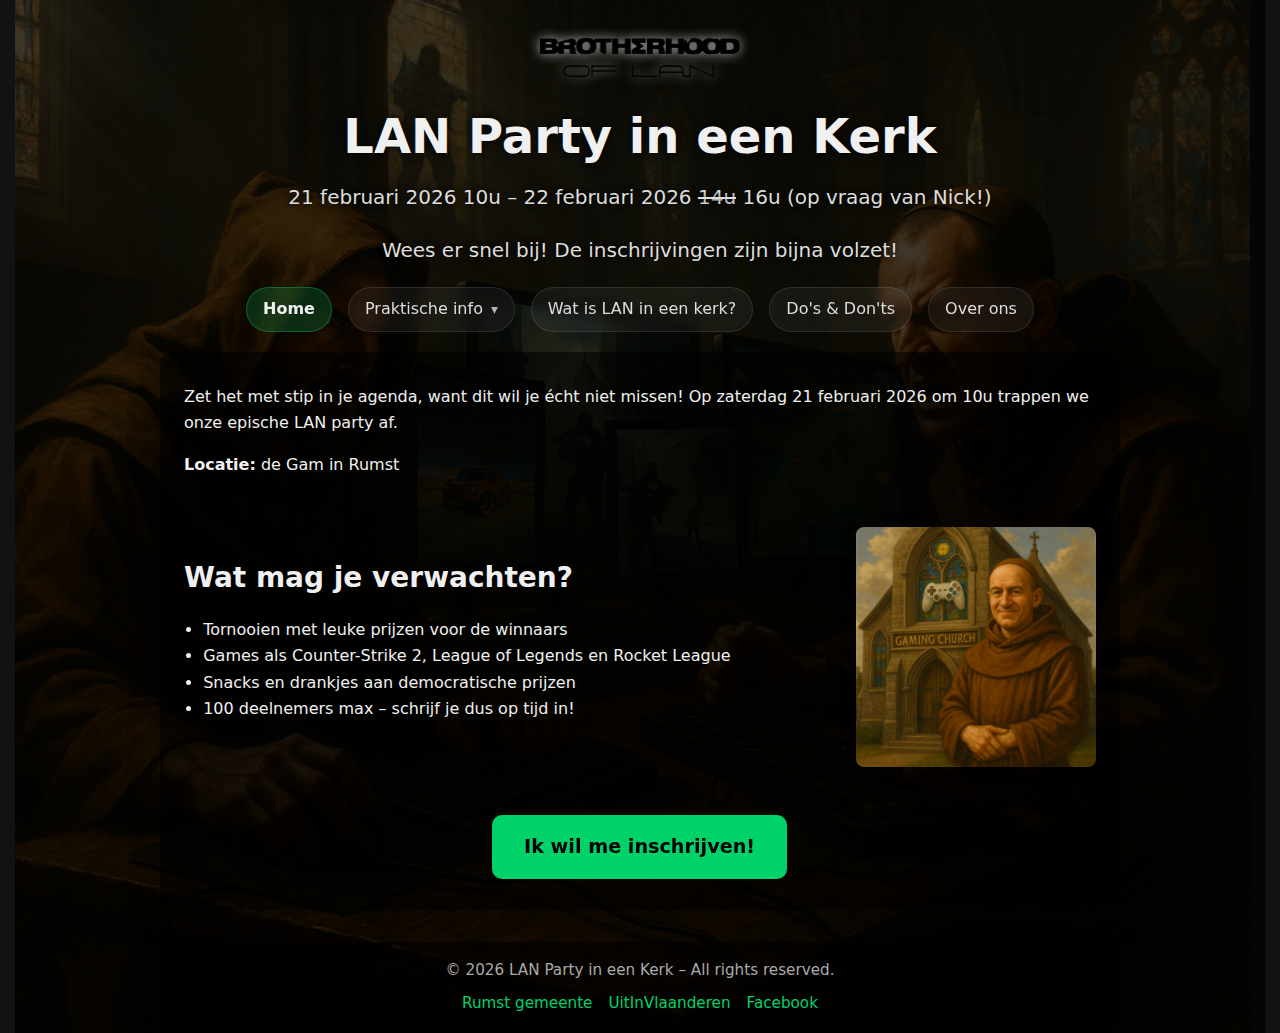
<file: index.html>
<!DOCTYPE html>
<html lang="nl">
<head>
  <meta charset="UTF-8" />
  <meta name="viewport" content="width=device-width, initial-scale=1" />
  <link rel="icon" href="img/favicon-32x32.png" type="image/x-icon" />
  <title>LAN Party in een Kerk</title>
  <link rel="stylesheet" href="style.css" />
  <link rel="preload" href="img/main.png" as="image" />

</head>
<body>
  <header>
    <img src="img/logo.png" alt="LAN Party Logo" class="logo" loading="lazy" />
    <h1>LAN Party in een Kerk</h1>
    <p>21 februari 2026 10u – 22 februari 2026 <s>14u</s> 16u (op vraag van Nick!)</p>
    <p>Wees er snel bij! De inschrijvingen zijn bijna volzet!</p>

    
<!-- Hamburger knop (zichtbaar op kleine schermen) -->
<button class="hamburger" aria-label="Menu openen" aria-expanded="false" aria-controls="main-nav">
  <span></span><span></span><span></span>
</button>

<nav id="main-nav" class="site-nav" aria-label="Hoofdmenu">
  <a href="index.html">Home</a>
  <details class="nav-dropdown">
    <summary aria-haspopup="menu">Praktische info</summary>
    <ul class="dropdown-list" role="menu">
      <li><a href="Bereikbaarheid.html">Bereikbaarheid</a></li>
      <li><a href="meenemen.html">Wat neem ik mee?</a></li>
      <li><a href="slapen.html">Slapen</a></li>
      <li><a href="zitplan.html">Zitplan</a></li>
      <li><a href="catering.html">Catering</a></li>
    </ul>
  </details>
  <a href="Wat%20is%20LAN.html">Wat is LAN in een kerk?</a>
  <a href="do-and-donts.html">Do's &amp; Don'ts</a>
  <a href="Over%20ons.html">Over ons</a>
</nav>
<div class="menu-overlay" hidden></div>



  </header>

  <main>
    <section>
      <p>Zet het met stip in je agenda, want dit wil je écht niet missen! Op zaterdag 21 februari 2026 om 10u trappen we onze epische LAN party af.</p>
      <p><strong>Locatie:</strong> de Gam in Rumst</p>
    </section>

  <section class="section-with-image">
    <div>
      <h2>Wat mag je verwachten?</h2>
      <ul>
        <li>Tornooien met leuke prijzen voor de winnaars</li>
        <li>Games als Counter-Strike 2, League of Legends en Rocket League</li>
        <li>Snacks en drankjes aan democratische prijzen</li>
        <li>100 deelnemers max – schrijf je dus op tijd in!</li>
      </ul>
    </div>
    <img src="img/Kerk.png" alt="Monk voor gamingkerk" class="responsive-img">
  </section>

    <section class="cta-wrap">
      <a class="cta-button" href="https://forms.gle/d62oYjRcYwKZ71Bv5" aria-label="Inschrijven vanaf 1 november" target="_blank">Ik wil me inschrijven!</a>
    </section>

    <!-- Verwijder de comments om het formulier te tonen zodra inschrijven live gaat -->
    <!--
    <section id="inschrijven">
      <h2>📝 Inschrijven</h2>
      <form class="inschrijfformulier" action="https://script.google.com/macros/s/AKfycbxVB3Qj9jDYUN1Vxizk9gwvH6G-A7VcZZ8QEtTUrGgPR4HdB0pJTrus74tRYekDEdVI/exec" method="POST">
        <div>
          <label for="naam">Naam *</label>
          <input type="text" id="naam" name="naam" required>
        </div>

        <div>
          <label for="email">E-mailadres *</label>
          <input type="email" id="email" name="email" required>
        </div>

        <div>
          <label for="team">Teamnaam (optioneel)</label>
          <input type="text" id="team" name="team">
        </div>

        <div>
          <label>Welke games wil je spelen?</label>
          <div class="checkbox-group">
            <label><input type="checkbox" name="games" value="CS2"> Counter-Strike 2</label>
            <label><input type="checkbox" name="games" value="LoL"> League of Legends</label>
            <label><input type="checkbox" name="games" value="RL"> Rocket League</label>
            <label><input type="checkbox" name="games" value="Other"> Andere</label>
          </div>
        </div>

        <div>
          <label>Wil je voor €3 een ontbijt op zondagochtend?</label>
          <div class="radio-group">
            <label><input type="radio" name="ontbijt" value="Ja"> Ja</label>
            <label><input type="radio" name="ontbijt" value="Nee" checked> Nee</label>
          </div>
        </div>

        <button type="submit">Verzenden</button>
      </form>
    </section>
    -->
  </main>

  <footer>
    &copy; 2026 LAN Party in een Kerk – All rights reserved.
    <p>
      <a href="https://www.rumst.be/activiteiten/detail/1278/lan-party-in-een-kerk" target="_blank" rel="noopener noreferrer">Rumst gemeente</a>
      <a href="https://www.uitinvlaanderen.be/agenda/e/lan-party-in-een-kerk/9b074acc-d87d-4f96-b7ed-d733fab4bbb0" target="_blank" rel="noopener noreferrer">UitInVlaanderen</a>
      <a href="https://www.facebook.com/sharer/sharer.php?u=https://www.uitinvlaanderen.be/agenda/e/lan-party-in-een-kerk/9b074acc-d87d-4f96-b7ed-d733fab4bbb0" target="_blank" rel="noopener noreferrer">Facebook</a>
    </p>
  </footer>
    
  <script src="menu.js"></script>
  <script src="spa.js"></script>


</body>
</html>
</file>
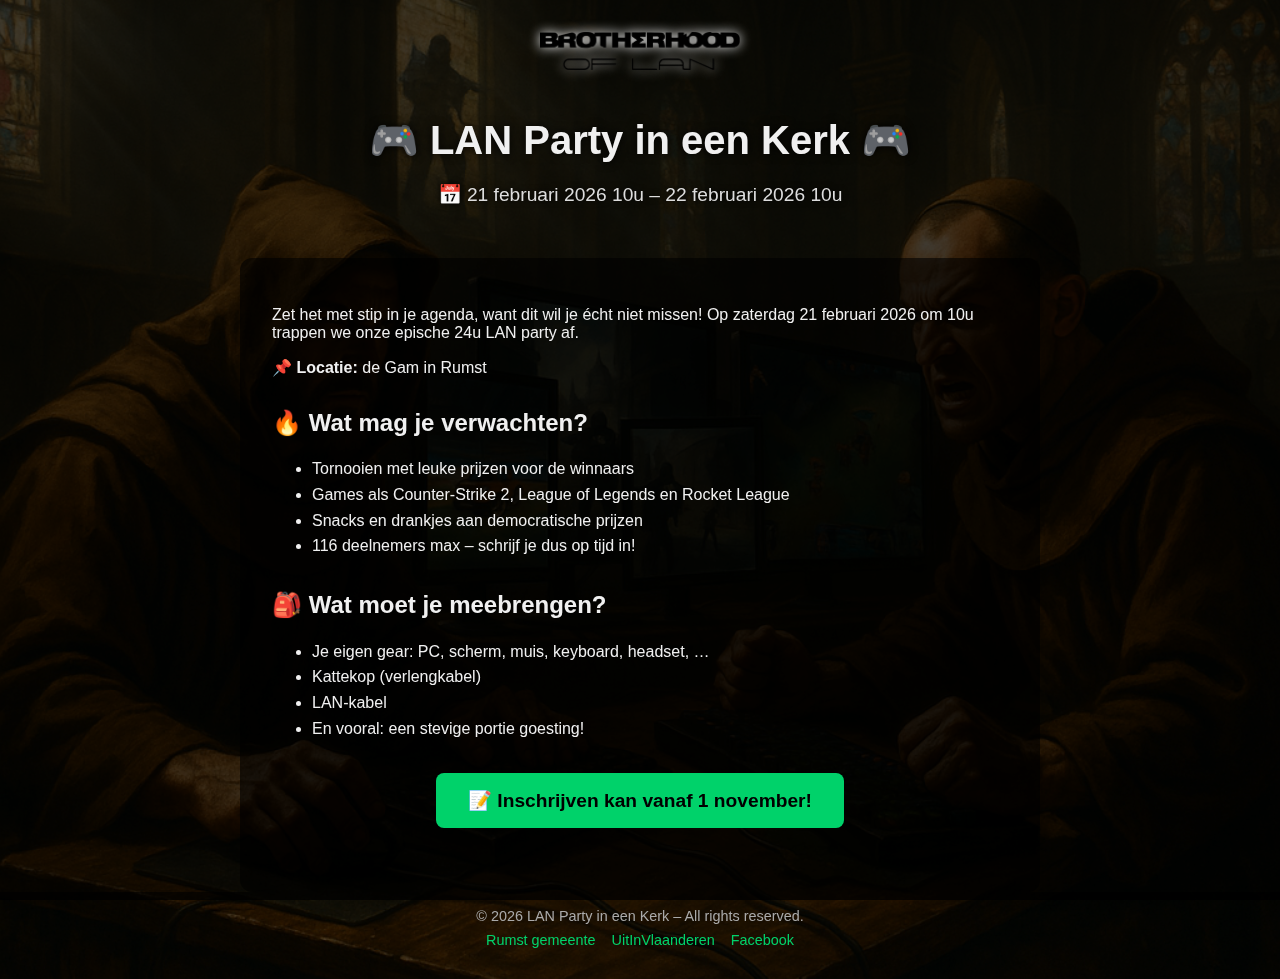
<file: LAN_website/index.html>
<!DOCTYPE html>
<html lang="nl">
<head>
  <meta charset="UTF-8" />
  <meta name="viewport" content="width=device-width, initial-scale=1.0"/>
  <title>LAN Party in een Kerk</title>
  <style>
    * {
      box-sizing: border-box;
    }

    html, body {
      height: 100%;
      margin: 0;
    }

    body {
      font-family: Arial, sans-serif;
      color: #f0f0f0;
      background: url('img/main.png') no-repeat center center fixed;
      background-size: cover;
      display: flex;
      flex-direction: column;
      position: relative;
    }

    body::before {
      content: "";
      position: fixed;
      top: 0; left: 0;
      width: 100%; height: 100%;
      background: rgba(0, 0, 0, 0.75);
      z-index: -1;
    }

    header {
      padding: 2rem;
      text-align: center;
    }

    header h1 {
      font-size: 2.5rem;
      margin-bottom: 0.5rem;
      text-shadow: 0 0 10px #000;
    }

    header p {
      font-size: 1.2rem;
      color: #ddd;
      text-shadow: 0 0 6px #000;
    }

    main {
      flex: 1;
      padding: 2rem;
      max-width: 800px;
      margin: auto;
      background: rgba(0, 0, 0, 0.6);
      border-radius: 12px;
    }

    section {
      margin-bottom: 2rem;
    }
    
    .logo {
      max-width: 200px;
      filter: brightness(0) invert(1);
      margin-bottom: 1rem;
    }

    .logo {
      max-width: 200px;
      filter: drop-shadow(0 0 6px white);
    }
    
    .cta-button {
      display: inline-block;
      background: #00d26a;
      color: #000;
      padding: 1rem 2rem;
      font-size: 1.2rem;
      font-weight: bold;
      border: none;
      border-radius: 8px;
      text-decoration: none;
      transition: background 0.3s;
    }

    .cta-button:hover {
      background: #00a957;
    }

    footer {
      background: rgba(0, 0, 0, 0.6);
      text-align: center;
      padding: 1rem;
      font-size: 0.9rem;
      color: #aaa;
    }

    footer p {
      margin-top: 0.5rem;
      display: flex;
      justify-content: center;
      flex-wrap: wrap;
      gap: 1rem;
    }

    footer a {
      color: #00d26a;
      text-decoration: none;
    }

    footer a:hover {
      text-decoration: underline;
    }

    ul {
      line-height: 1.6;
    }
    
    .inschrijfformulier {
  background: rgba(255, 255, 255, 0.05);
  padding: 2rem;
  border-radius: 12px;
  max-width: 600px;
  margin: 2rem auto;
  display: flex;
  flex-direction: column;
  gap: 1rem;
}

.inschrijfformulier label {
  font-weight: bold;
  margin-bottom: 0.3rem;
}

.inschrijfformulier input[type="text"],
.inschrijfformulier input[type="email"] {
  padding: 0.8rem;
  border: none;
  border-radius: 6px;
  background: #222;
  color: #f0f0f0;
}

.checkbox-group {
  display: flex;
  flex-direction: column;
  gap: 0.3rem;
  margin-left: 1rem;
}

.inschrijfformulier button {
  background: #00d26a;
  color: #000;
  padding: 1rem;
  font-size: 1rem;
  font-weight: bold;
  border: none;
  border-radius: 8px;
  cursor: pointer;
  transition: background 0.3s;
}

.inschrijfformulier button:hover {
  background: #00a957;
}

  </style>
</head>
<body>

  <header>
    <img src="img/logo.png" alt="LAN Party Logo" class="logo" />
    <h1>🎮 LAN Party in een Kerk 🎮</h1>
    <p>📅 21 februari 2026 10u – 22 februari 2026 10u</p>
  </header>

  <main>
    <section>
      <p>Zet het met stip in je agenda, want dit wil je écht niet missen! Op zaterdag 21 februari 2026 om 10u trappen we onze epische 24u LAN party af.</p>
      <p><strong>📌 Locatie:</strong> de Gam in Rumst</p>
    </section>

    <section>
      <h2>🔥 Wat mag je verwachten?</h2>
      <ul>
        <li>Tornooien met leuke prijzen voor de winnaars</li>
        <li>Games als Counter-Strike 2, League of Legends en Rocket League</li>
        <li>Snacks en drankjes aan democratische prijzen</li>
        <li>116 deelnemers max – schrijf je dus op tijd in!</li>
      </ul>
    </section>

    <section>
      <h2>🎒 Wat moet je meebrengen?</h2>
      <ul>
        <li>Je eigen gear: PC, scherm, muis, keyboard, headset, …</li>
        <li>Kattekop (verlengkabel)</li>
        <li>LAN-kabel</li>
        <li>En vooral: een stevige portie goesting!</li>
      </ul>
    </section>

    <section style="text-align: center;">
      <a class="cta-button" href="#inschrijven">📝 Inschrijven kan vanaf 1 november!</a>
    </section>
    
    <!--
    
    <section id="inschrijven">
  <h2 style="text-align: center;">📝 Inschrijven</h2>
  <form class="inschrijfformulier" action="https://script.google.com/macros/s/AKfycbxVB3Qj9jDYUN1Vxizk9gwvH6G-A7VcZZ8QEtTUrGgPR4HdB0pJTrus74tRYekDEdVI/exec" method="POST">
    <label for="naam">Naam *</label>
    <input type="text" id="naam" name="naam" required>

    <label for="email">E-mailadres *</label>
    <input type="email" id="email" name="email" required>

    <label for="team">Teamnaam (optioneel)</label>
    <input type="text" id="team" name="team">

    <label>Welke games wil je spelen?</label>
    <div class="checkbox-group">
      <label><input type="checkbox" name="games" value="CS2"> Counter-Strike 2</label>
      <label><input type="checkbox" name="games" value="LoL"> League of Legends</label>
      <label><input type="checkbox" name="games" value="RL"> Rocket League</label>
      <label><input type="checkbox" name="games" value="Other"> Andere</label>
    </div>

    <label>Wil je voor €3 een ontbijt op zondagochtend?</label>
    <label><input type="radio" name="ontbijt" value="Ja"> Ja</label>
    <label><input type="radio" name="ontbijt" value="Nee" checked> Nee</label>

    <button type="submit">Verzenden</button>
  </form>
</section>
-->



  </main>

  <footer>
    &copy; 2026 LAN Party in een Kerk – All rights reserved.
    <p>
      <a href="https://www.rumst.be/activiteiten/detail/1278/lan-party-in-een-kerk" target="_blank">Rumst gemeente</a>
      <a href="https://www.uitinvlaanderen.be/agenda/e/lan-party-in-een-kerk/9b074acc-d87d-4f96-b7ed-d733fab4bbb0" target="_blank">UitInVlaanderen</a>
      <a href="https://www.facebook.com/sharer/sharer.php?u=https://www.uitinvlaanderen.be/agenda/e/lan-party-in-een-kerk/9b074acc-d87d-4f96-b7ed-d733fab4bbb0" target="_blank">Facebook</a>
    </p>
  </footer>

</body>
</html>
</file>
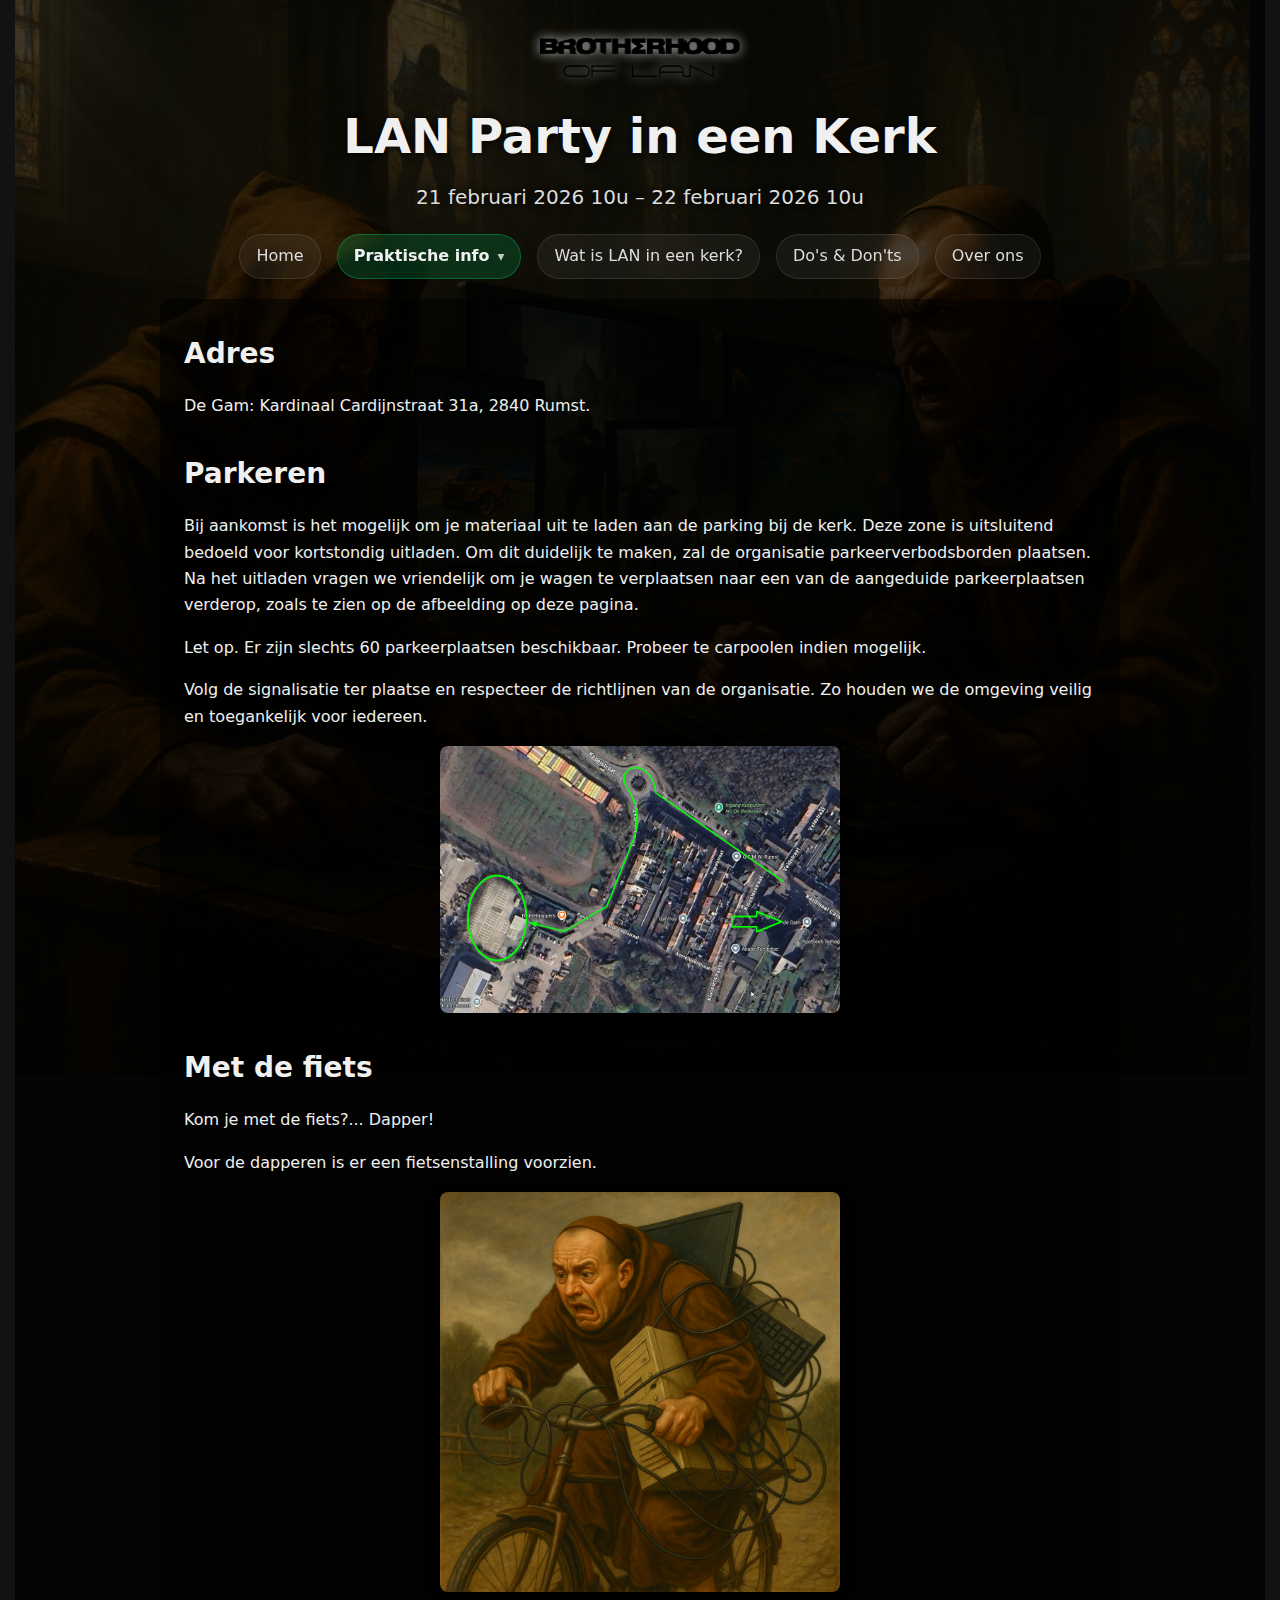
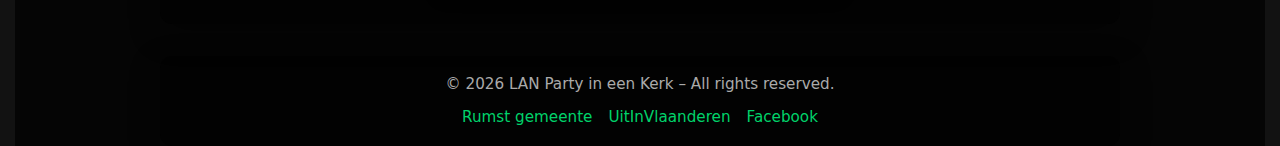
<file: Bereikbaarheid.html>
<!DOCTYPE html>
<html lang="nl">
<head>
  <meta charset="UTF-8" />
  <meta name="viewport" content="width=device-width, initial-scale=1" />
  <link rel="icon" href="img/favicon-32x32.png" type="image/x-icon" />
  <link rel="stylesheet" href="style.css" />
  <link rel="preload" href="img/main.png" as="image" />
  <link rel="preload" href="img/parking.png" as="image">
  <title>Bereikbaarheid – LAN Party in een Kerk</title>
  <meta name="description" content="Hoe geraak je vlot naar LAN in een Kerk? Info over parkeren, openbaar vervoer en fietsen.">
</head>
<body>
  <header>
    <img src="img/logo.png" alt="LAN Party Logo" class="logo" loading="lazy" />
    <h1>LAN Party in een Kerk</h1>
    <p>21 februari 2026 10u – 22 februari 2026 10u</p>

<!-- Hamburger knop (zichtbaar op kleine schermen) -->
<button class="hamburger" aria-label="Menu openen" aria-expanded="false" aria-controls="main-nav">
  <span></span><span></span><span></span>
</button>

<nav id="main-nav" class="site-nav" aria-label="Hoofdmenu">
  <a href="index.html">Home</a>
  <details class="nav-dropdown">
    <summary aria-haspopup="menu">Praktische info</summary>
    <ul class="dropdown-list" role="menu">
      <li><a href="Bereikbaarheid.html">Bereikbaarheid</a></li>
      <li><a href="meenemen.html">Wat neem ik mee?</a></li>
      <li><a href="slapen.html">Slapen</a></li>
      <li><a href="zitplan.html">Zitplan</a></li>
      <li><a href="catering.html">Catering</a></li>
    </ul>
  </details>
  <a href="Wat%20is%20LAN.html">Wat is LAN in een kerk?</a>
  <a href="do-and-donts.html">Do's &amp; Don'ts</a>
  <a href="Over%20ons.html">Over ons</a>
</nav>

  </header>

  <main>
    <section id="bereikbaarheid">
      <h2>Adres</h2>
      <p>De Gam: Kardinaal Cardijnstraat 31a, 2840 Rumst.</p>
    </section>

    <section id="parkeren">
      <h2>Parkeren</h2>
      <p>Bij aankomst is het mogelijk om je materiaal uit te laden aan de parking bij de kerk. Deze zone is uitsluitend bedoeld voor kortstondig uitladen. Om dit duidelijk te maken, zal de organisatie parkeerverbodsborden plaatsen. Na het uitladen vragen we vriendelijk om je wagen te verplaatsen naar een van de aangeduide parkeerplaatsen verderop, zoals te zien op de afbeelding op deze pagina. </p>
      <p><span>Let op.</span> Er zijn slechts 60 parkeerplaatsen beschikbaar. Probeer te carpoolen indien mogelijk.</p>
      <p>Volg de signalisatie ter plaatse en respecteer de richtlijnen van de organisatie. Zo houden we de omgeving veilig en toegankelijk voor iedereen.</p>
      
          <!-- Parking-afbeelding met zoom -->
    <div class="image-gallery" style="margin-top: 1rem;">
      <a href="#img-parking" class="zoomable">
        <img
          src="img/parking.png"
          alt="Overzicht met aangeduide parkeermogelijkheden en looproutes"
          class="responsive-img"
          style="cursor: zoom-in;">
      </a>
    </div>

    <!-- Lightbox voor parking -->
    <div class="lightbox" id="img-parking" role="dialog" aria-modal="true" aria-label="Vergrote weergave van het parkeerplan">
      <a href="#" class="lightbox-bg" aria-label="Sluiten"></a>
      <img
        src="img/parking.png"
        alt="Vergrote weergave van het parkeerplan"
        loading="eager"
        decoding="async"
        width="1600"
        height="900">
      <a href="#" class="close" aria-label="Sluiten">×</a>
    </div>

    </section>


    <section id="fiets">
      <h2>Met de fiets</h2>
      <p>Kom je met de fiets?... Dapper!</p>
      <p>Voor de dapperen is er een fietsenstalling voorzien.</p>
        <img src="img/fiets.png" alt="Fietsparkeerplaats bij de kerk" class="responsive-img">
    </section>
  </main>

  <footer>
    &copy; 2026 LAN Party in een Kerk – All rights reserved.
    <p>
      <a href="https://www.rumst.be/activiteiten/detail/1278/lan-party-in-een-kerk" target="_blank" rel="noopener noreferrer">Rumst gemeente</a>
      <a href="https://www.uitinvlaanderen.be/agenda/e/lan-party-in-een-kerk/9b074acc-d87d-4f96-b7ed-d733fab4bbb0" target="_blank" rel="noopener noreferrer">UitInVlaanderen</a>
      <a href="https://www.facebook.com/sharer/sharer.php?u=https://www.uitinvlaanderen.be/agenda/e/lan-party-in-een-kerk/9b074acc-d87d-4f96-b7ed-d733fab4bbb0" target="_blank" rel="noopener noreferrer">Facebook</a>
    </p>
  </footer>

  <script src="menu.js"></script>
  <script src="spa.js"></script>
  <script src="lightbox.js"></script>

</body>
</html>
</file>
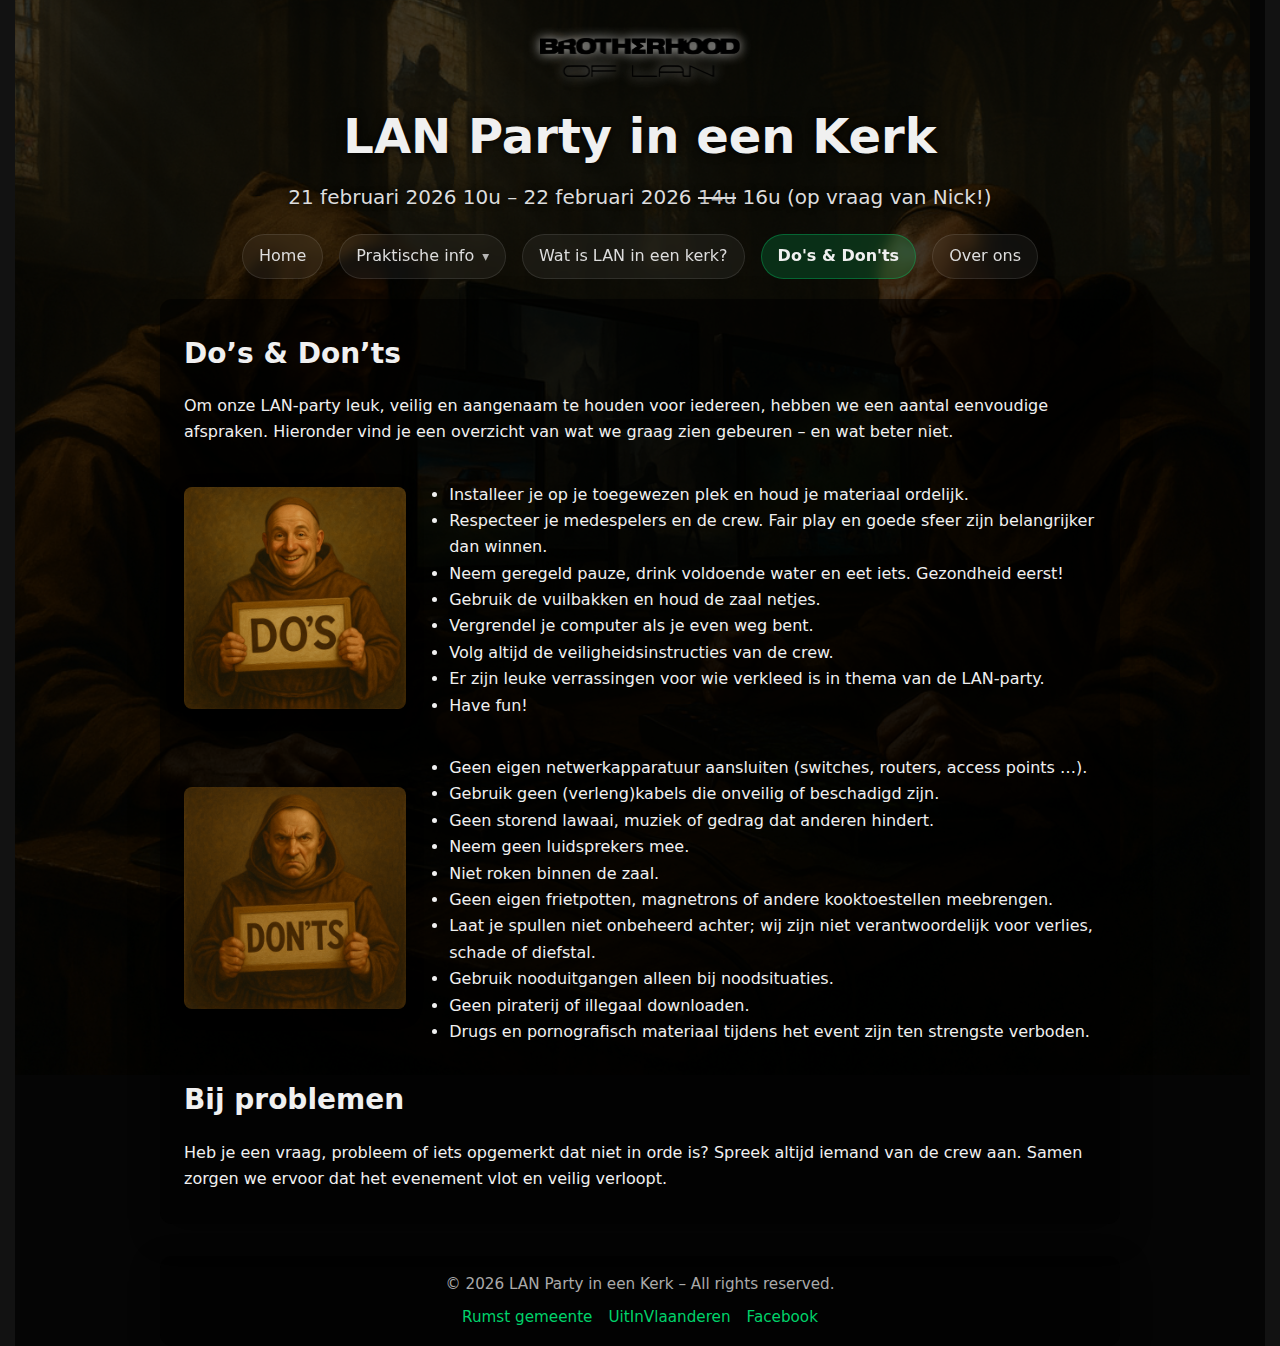
<file: do-and-donts.html>
<!DOCTYPE html>
<html lang="nl">
<head>
  <meta charset="UTF-8" />
  <meta name="viewport" content="width=device-width, initial-scale=1" />
  <link rel="icon" href="img/favicon-32x32.png" type="image/x-icon" />
  <link rel="stylesheet" href="style.css" />
  <link rel="preload" href="img/main.png" as="image" />

  <title>Do's &amp; Don'ts – LAN Party in een Kerk</title>
  <meta name="description" content="Lees de belangrijkste regels en tips voor een vlot en veilig verloop van LAN in een Kerk. Wat mag wel en wat liever niet.">
</head>
<body>
  <header>
    <img src="img/logo.png" alt="LAN Party Logo" class="logo" loading="lazy" />
    <h1>LAN Party in een Kerk</h1>
    <p>21 februari 2026 10u – 22 februari 2026 <s>14u</s> 16u (op vraag van Nick!)</p>

<!-- Hamburger knop (zichtbaar op kleine schermen) -->
<button class="hamburger" aria-label="Menu openen" aria-expanded="false" aria-controls="main-nav">
  <span></span><span></span><span></span>
</button>

<nav id="main-nav" class="site-nav" aria-label="Hoofdmenu">
  <a href="index.html">Home</a>
  <details class="nav-dropdown">
    <summary aria-haspopup="menu">Praktische info</summary>
    <ul class="dropdown-list" role="menu">
      <li><a href="Bereikbaarheid.html">Bereikbaarheid</a></li>
      <li><a href="meenemen.html">Wat neem ik mee?</a></li>
      <li><a href="slapen.html">Slapen</a></li>
      <li><a href="zitplan.html">Zitplan</a></li>
      <li><a href="catering.html">Catering</a></li>
    </ul>
  </details>
  <a href="Wat%20is%20LAN.html">Wat is LAN in een kerk?</a>
  <a href="do-and-donts.html">Do's &amp; Don'ts</a>
  <a href="Over%20ons.html">Over ons</a>
</nav>
<div class="menu-overlay" hidden></div>

  </header>

  <main>
    <section id="inleiding">
      <h2>Do’s &amp; Don’ts</h2>
      <p>Om onze LAN-party leuk, veilig en aangenaam te houden voor iedereen, hebben we een aantal eenvoudige afspraken. Hieronder vind je een overzicht van wat we graag zien gebeuren – en wat beter niet.</p>
    </section>

   
   
   
<section id="dos">
  <div class="media media--left">
    <img src="img/dos.png" alt="Do’s" class="media-img">
    <div class="media-text">
      <ul>
        <li>Installeer je op je toegewezen plek en houd je materiaal ordelijk.</li>
        <li>Respecteer je medespelers en de crew. Fair play en goede sfeer zijn belangrijker dan winnen.</li>
        <li>Neem geregeld pauze, drink voldoende water en eet iets. Gezondheid eerst!</li>
        <li>Gebruik de vuilbakken en houd de zaal netjes.</li>
        <li>Vergrendel je computer als je even weg bent.</li>
        <li>Volg altijd de veiligheidsinstructies van de crew.</li>
        <li>Er zijn leuke verrassingen voor wie verkleed is in thema van de LAN-party.</li>
        <li>Have fun!</li>
      </ul>
    </div>
  </div>
</section>

<section id="donts">
  <div class="media media--left">
    <img src="img/donts.png" alt="Don’ts" class="media-img">
    <div class="media-text">
      <ul>
        <li>Geen eigen netwerkapparatuur aansluiten (switches, routers, access points …).</li>
        <li>Gebruik geen (verleng)kabels die onveilig of beschadigd zijn.</li>
        <li>Geen storend lawaai, muziek of gedrag dat anderen hindert.</li>
        <li>Neem geen luidsprekers mee.</li>
        <li>Niet roken binnen de zaal.</li>
        <li>Geen eigen frietpotten, magnetrons of andere kooktoestellen meebrengen.</li>
        <li>Laat je spullen niet onbeheerd achter; wij zijn niet verantwoordelijk voor verlies, schade of diefstal.</li>
        <li>Gebruik nooduitgangen alleen bij noodsituaties.</li>
        <li>Geen piraterij of illegaal downloaden.</li>
        <li>Drugs en pornografisch materiaal tijdens het event zijn ten strengste verboden.</li>
      </ul>
    </div>
  </div>
</section>


    <section id="crew">
      <h2>Bij problemen</h2>
      <p>Heb je een vraag, probleem of iets opgemerkt dat niet in orde is? Spreek altijd iemand van de crew aan. Samen zorgen we ervoor dat het evenement vlot en veilig verloopt.</p>
    </section>
  </main>

  <footer>
    &copy; 2026 LAN Party in een Kerk – All rights reserved.
    <p>
      <a href="https://www.rumst.be/activiteiten/detail/1278/lan-party-in-een-kerk" target="_blank" rel="noopener noreferrer">Rumst gemeente</a>
      <a href="https://www.uitinvlaanderen.be/agenda/e/lan-party-in-een-kerk/9b074acc-d87d-4f96-b7ed-d733fab4bbb0" target="_blank" rel="noopener noreferrer">UitInVlaanderen</a>
      <a href="https://www.facebook.com/sharer/sharer.php?u=https://www.uitinvlaanderen.be/agenda/e/lan-party-in-een-kerk/9b074acc-d87d-4f96-b7ed-d733fab4bbb0" target="_blank" rel="noopener noreferrer">Facebook</a>
    </p>
  </footer>

  <script src="menu.js"></script>
  <script src="spa.js"></script>

</body>
</html>
</file>
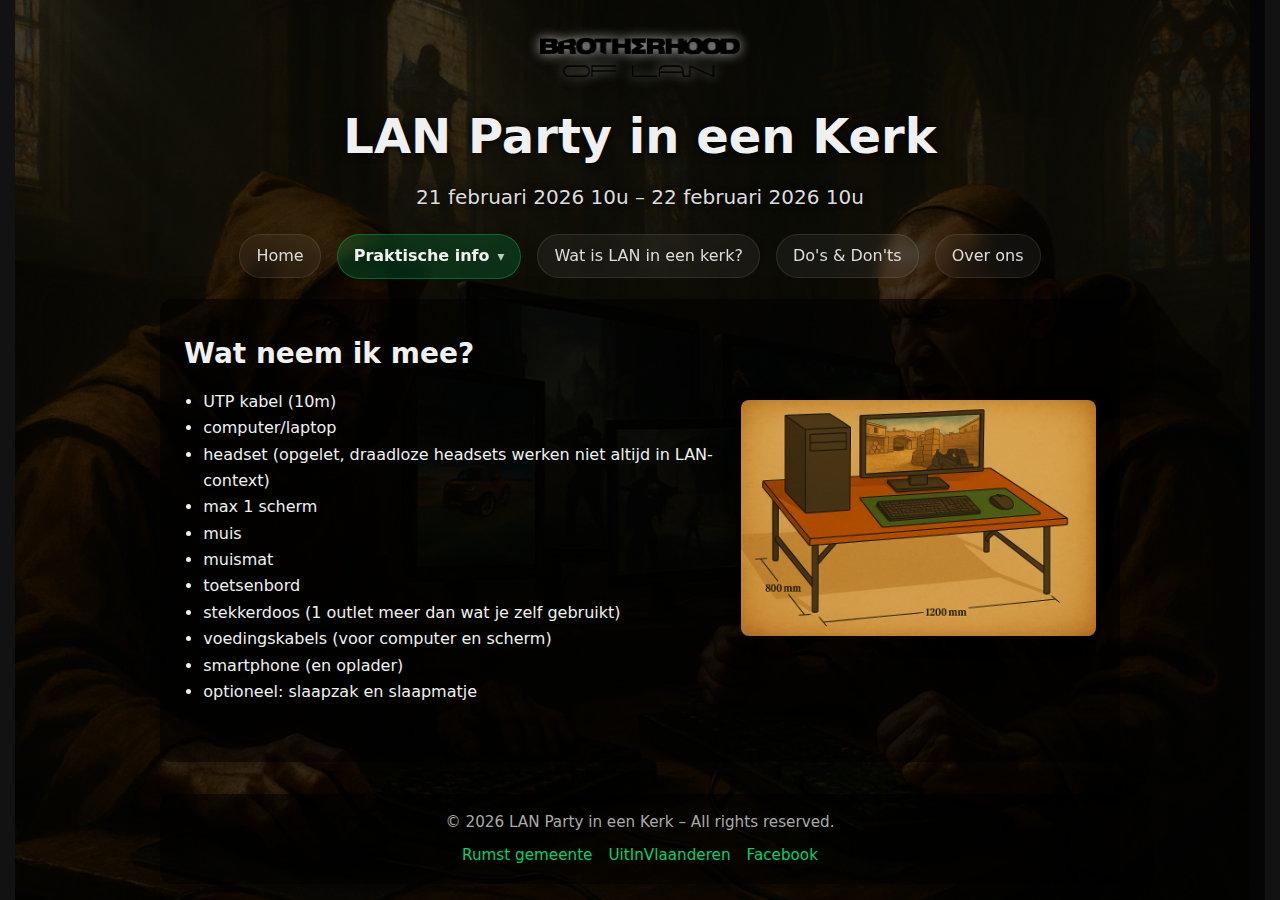
<file: meenemen.html>
<!DOCTYPE html>
<html lang="nl">
<head>
  <meta charset="UTF-8" />
  <meta name="viewport" content="width=device-width, initial-scale=1" />
  <link rel="icon" href="img/favicon-32x32.png" type="image/x-icon" />
  <link rel="stylesheet" href="style.css" />
  <link rel="preload" href="img/main.png" as="image" />
  <title>Zitplan – LAN Party in een Kerk</title>
  <meta name="description" content="Zitplan en zaalindeling van de LAN Party in een Kerk. Bekijk het overzicht en het detailplan, met inzoomfunctie.">
</head>
<body>
  <header>
    <img src="img/logo.png" alt="LAN Party Logo" class="logo" loading="lazy" />
    <h1>LAN Party in een Kerk</h1>
    <p>21 februari 2026 10u – 22 februari 2026 10u</p>

<!-- Hamburger knop (zichtbaar op kleine schermen) -->
<button class="hamburger" aria-label="Menu openen" aria-expanded="false" aria-controls="main-nav">
  <span></span><span></span><span></span>
</button>

<nav id="main-nav" class="site-nav" aria-label="Hoofdmenu">
  <a href="index.html">Home</a>
  <details class="nav-dropdown">
    <summary aria-haspopup="menu">Praktische info</summary>
    <ul class="dropdown-list" role="menu">
      <li><a href="Bereikbaarheid.html">Bereikbaarheid</a></li>
      <li><a href="meenemen.html">Wat neem ik mee?</a></li>
      <li><a href="slapen.html">Slapen</a></li>
      <li><a href="zitplan.html">Zitplan</a></li>
      <li><a href="catering.html">Catering</a></li>
    </ul>
  </details>
  <a href="Wat%20is%20LAN.html">Wat is LAN in een kerk?</a>
  <a href="do-and-donts.html">Do's &amp; Don'ts</a>
  <a href="Over%20ons.html">Over ons</a>
</nav>

  </header>

 <main>
    <section id="meenemen">
     <div class="media media--40">
     <div class="media-text">
      <h2>Wat neem ik mee?</h2>
      <ul>
        <li>UTP kabel (10m)</li>
        <li>computer/laptop</li>
        <li>headset (opgelet, draadloze headsets werken niet altijd in LAN-context)</li>
        <li>max 1 scherm</li>
        <li>muis</li>
        <li>muismat</li>
        <li>toetsenbord</li>
        <li>stekkerdoos (1 outlet meer dan wat je zelf gebruikt)</li>
        <li>voedingskabels (voor computer en scherm)</li>
        <li>smartphone (en oplader)</li>
        <li>optioneel: slaapzak en slaapmatje</li>
      </ul>
      </div>
    <img src="img/Tafel.png" alt="Tafel met gaming gear" class="media-img">
      </div>
    </section>
</main>

  <footer>
    &copy; 2026 LAN Party in een Kerk – All rights reserved.
    <p>
      <a href="https://www.rumst.be/activiteiten/detail/1278/lan-party-in-een-kerk" target="_blank" rel="noopener noreferrer">Rumst gemeente</a>
      <a href="https://www.uitinvlaanderen.be/agenda/e/lan-party-in-een-kerk/9b074acc-d87d-4f96-b7ed-d733fab4bbb0" target="_blank" rel="noopener noreferrer">UitInVlaanderen</a>
      <a href="https://www.facebook.com/sharer/sharer.php?u=https://www.uitinvlaanderen.be/agenda/e/lan-party-in-een-kerk/9b074acc-d87d-4f96-b7ed-d733fab4bbb0" target="_blank" rel="noopener noreferrer">Facebook</a>
    </p>
  </footer>

  <!-- Optionele JS-enhancement om dropdown te sluiten bij klik buiten/ESC -->

   <script src="menu.js"></script>
   <script src="spa.js"></script>

</body>
</html>
</file>
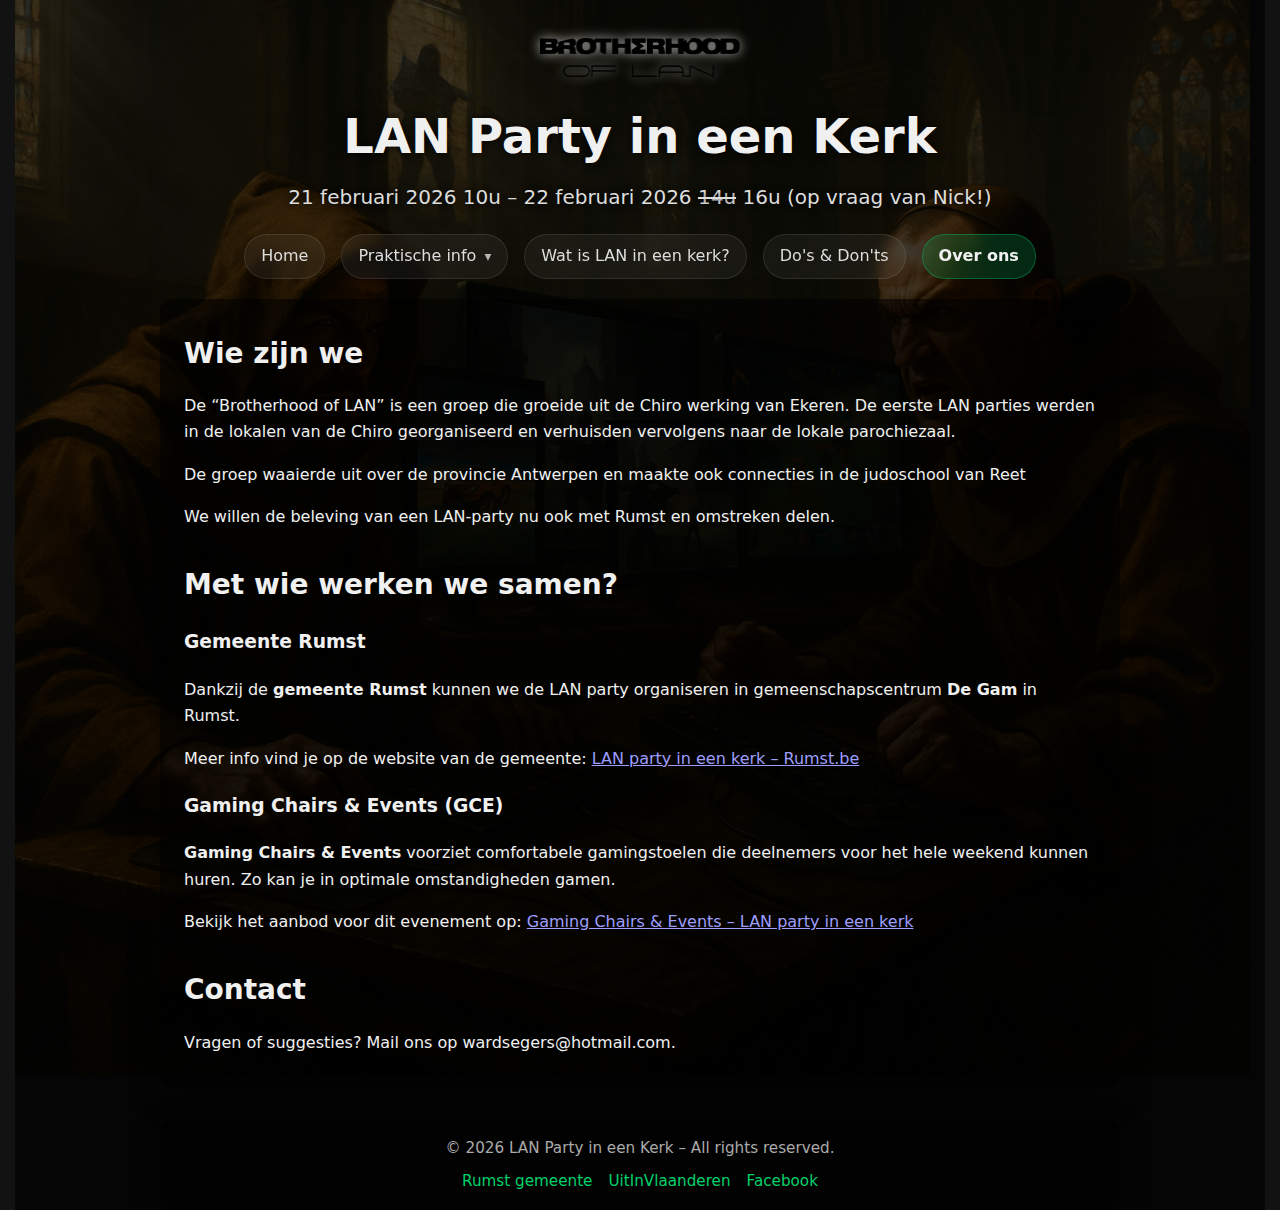
<file: Over ons.html>
<!DOCTYPE html>
<html lang="nl">
<head>
  <meta charset="UTF-8" />
  <meta name="viewport" content="width=device-width, initial-scale=1" />
  <link rel="icon" href="img/favicon-32x32.png" type="image/x-icon" />
  <link rel="stylesheet" href="style.css" />
  <link rel="preload" href="img/main.png" as="image" />

  <title>Over ons – LAN Party in een Kerk</title>
  <meta name="description" content="Maak kennis met het team achter LAN Party in een Kerk. Wie we zijn, waar we voor staan en hoe we dit unieke event mogelijk maken.">
</head>
<body>
  <header>
    <img src="img/logo.png" alt="LAN Party Logo" class="logo" loading="lazy" />
    <h1>LAN Party in een Kerk</h1>
    <p>21 februari 2026 10u – 22 februari 2026 <s>14u</s> 16u (op vraag van Nick!)</p>

<!-- Hamburger knop (zichtbaar op kleine schermen) -->
<button class="hamburger" aria-label="Menu openen" aria-expanded="false" aria-controls="main-nav">
  <span></span><span></span><span></span>
</button>

<nav id="main-nav" class="site-nav" aria-label="Hoofdmenu">
  <a href="index.html">Home</a>
  <details class="nav-dropdown">
    <summary aria-haspopup="menu">Praktische info</summary>
    <ul class="dropdown-list" role="menu">
      <li><a href="Bereikbaarheid.html">Bereikbaarheid</a></li>
      <li><a href="meenemen.html">Wat neem ik mee?</a></li>
      <li><a href="slapen.html">Slapen</a></li>
      <li><a href="zitplan.html">Zitplan</a></li>
      <li><a href="catering.html">Catering</a></li>
    </ul>
  </details>
  <a href="Wat%20is%20LAN.html">Wat is LAN in een kerk?</a>
  <a href="do-and-donts.html">Do's &amp; Don'ts</a>
  <a href="Over%20ons.html">Over ons</a>
</nav>
<div class="menu-overlay" hidden></div>

  </header>

  <main>
    <section id="wie-zijn-we">
      <h2>Wie zijn we</h2>
      <p>De “Brotherhood of LAN” is een groep die groeide uit de Chiro werking van Ekeren. De eerste LAN parties werden in de lokalen van de Chiro georganiseerd en verhuisden vervolgens naar de lokale parochiezaal.</p>
      <p>De groep waaierde uit over de provincie Antwerpen en maakte ook connecties in de judoschool van Reet</p>
      <p>We willen de beleving van een LAN-party nu ook met Rumst en omstreken delen.</p>
    </section>

<section id="samenwerking">
  <h2>Met wie werken we samen?</h2>
  
  <h3>Gemeente Rumst</h3>
  <p> Dankzij de <strong>gemeente Rumst</strong> kunnen we de LAN party organiseren in gemeenschapscentrum <strong>De Gam</strong> in Rumst.</p>
  <p> Meer info vind je op de website van de gemeente: <a href="https://www.rumst.be/activiteiten/detail/1278/lan-party-in-een-kerk" target="_blank" rel="noopener noreferrer"> LAN party in een kerk – Rumst.be</a></p>

  <h3>Gaming Chairs &amp; Events (GCE)</h3>
  <p><strong>Gaming Chairs &amp; Events</strong> voorziet comfortabele gamingstoelen die deelnemers voor het hele weekend kunnen huren. Zo kan je in optimale omstandigheden gamen.</p>
  <p>Bekijk het aanbod voor dit evenement op: <a href="https://www.gamingchairs.eu/nl/event/lan-party-in-een-kerk/" target="_blank" rel="noopener noreferrer"> Gaming Chairs &amp; Events – LAN party in een kerk</a></p>
</section>
 
  <section id="contact">
      <h2>Contact</h2>
      <p>Vragen of suggesties? Mail ons op wardsegers@hotmail.com.</p>
    </section>
  </main>

  <footer>
    &copy; 2026 LAN Party in een Kerk – All rights reserved.
    <p>
      <a href="https://www.rumst.be/activiteiten/detail/1278/lan-party-in-een-kerk" target="_blank" rel="noopener noreferrer">Rumst gemeente</a>
      <a href="https://www.uitinvlaanderen.be/agenda/e/lan-party-in-een-kerk/9b074acc-d87d-4f96-b7ed-d733fab4bbb0" target="_blank" rel="noopener noreferrer">UitInVlaanderen</a>
      <a href="https://www.facebook.com/sharer/sharer.php?u=https://www.uitinvlaanderen.be/agenda/e/lan-party-in-een-kerk/9b074acc-d87d-4f96-b7ed-d733fab4bbb0" target="_blank" rel="noopener noreferrer">Facebook</a>
    </p>
  </footer>

  <script src="menu.js"></script>
  <script src="spa.js"></script>

</body>
</html>
</file>
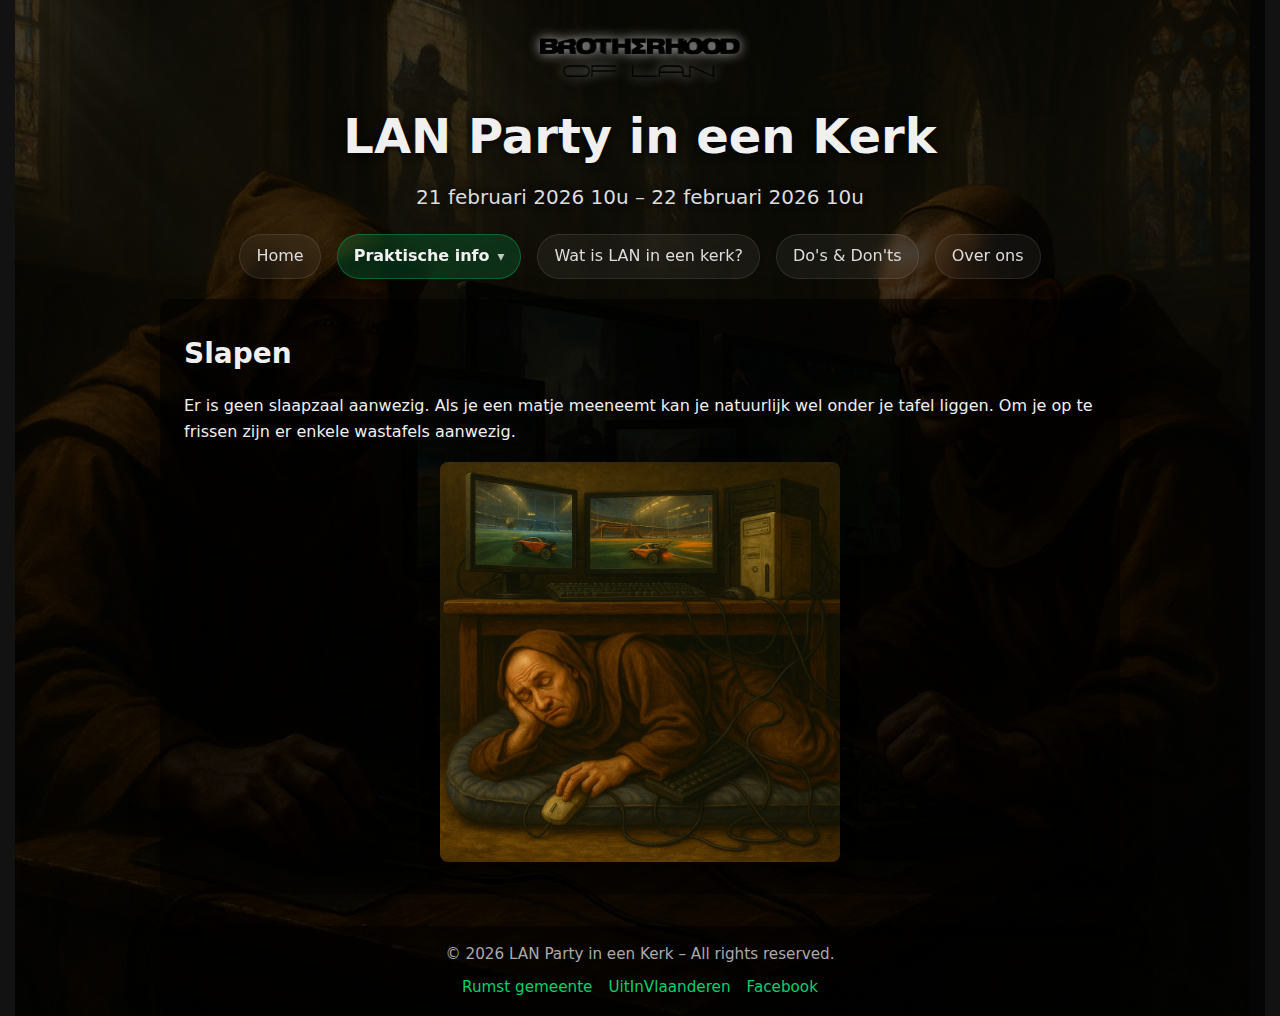
<file: Slapen.html>
<!DOCTYPE html>
<html lang="nl">
<head>
  <meta charset="UTF-8" />
  <meta name="viewport" content="width=device-width, initial-scale=1" />
  <link rel="icon" href="img/favicon-32x32.png" type="image/x-icon" />
  <link rel="stylesheet" href="style.css" />
  <link rel="preload" href="img/main.png" as="image" />

  <title>Slapen – LAN Party in een Kerk</title>
  <meta name="description" content="Informatie over slapen en rustzones tijdens de LAN Party in een Kerk.">
</head>
<body>
  <header>
    <img src="img/logo.png" alt="LAN Party Logo" class="logo" loading="lazy" />
    <h1>LAN Party in een Kerk</h1>
    <p>21 februari 2026 10u – 22 februari 2026 10u</p>
<!-- Hamburger knop (zichtbaar op kleine schermen) -->
<button class="hamburger" aria-label="Menu openen" aria-expanded="false" aria-controls="main-nav">
  <span></span><span></span><span></span>
</button>

<nav id="main-nav" class="site-nav" aria-label="Hoofdmenu">
  <a href="index.html">Home</a>
  <details class="nav-dropdown">
    <summary aria-haspopup="menu">Praktische info</summary>
    <ul class="dropdown-list" role="menu">
      <li><a href="Bereikbaarheid.html">Bereikbaarheid</a></li>
      <li><a href="meenemen.html">Wat neem ik mee?</a></li>
      <li><a href="slapen.html">Slapen</a></li>
      <li><a href="zitplan.html">Zitplan</a></li>
      <li><a href="catering.html">Catering</a></li>
    </ul>
  </details>
  <a href="Wat%20is%20LAN.html">Wat is LAN in een kerk?</a>
  <a href="do-and-donts.html">Do's &amp; Don'ts</a>
  <a href="Over%20ons.html">Over ons</a>
</nav>

  </header>

  <main>
    <section id="slapen">
      <h2>Slapen</h2>
      <p>Er is geen slaapzaal aanwezig. Als je een matje meeneemt kan je natuurlijk wel onder je tafel liggen. Om je op te frissen zijn er enkele wastafels aanwezig.</p>
      <img src="img/slapen.png" alt="Fietsparkeerplaats bij de kerk" class="responsive-img">
    </section>
  </main>

  <footer>
    &copy; 2026 LAN Party in een Kerk – All rights reserved.
    <p>
      <a href="https://www.rumst.be/activiteiten/detail/1278/lan-party-in-een-kerk" target="_blank" rel="noopener noreferrer">Rumst gemeente</a>
      <a href="https://www.uitinvlaanderen.be/agenda/e/lan-party-in-een-kerk/9b074acc-d87d-4f96-b7ed-d733fab4bbb0" target="_blank" rel="noopener noreferrer">UitInVlaanderen</a>
      <a href="https://www.facebook.com/sharer/sharer.php?u=https://www.uitinvlaanderen.be/agenda/e/lan-party-in-een-kerk/9b074acc-d87d-4f96-b7ed-d733fab4bbb0" target="_blank" rel="noopener noreferrer">Facebook</a>
    </p>
  </footer>

  <script src="menu.js"></script>
  <script src="spa.js"></script>

</body>
</html>
</file>
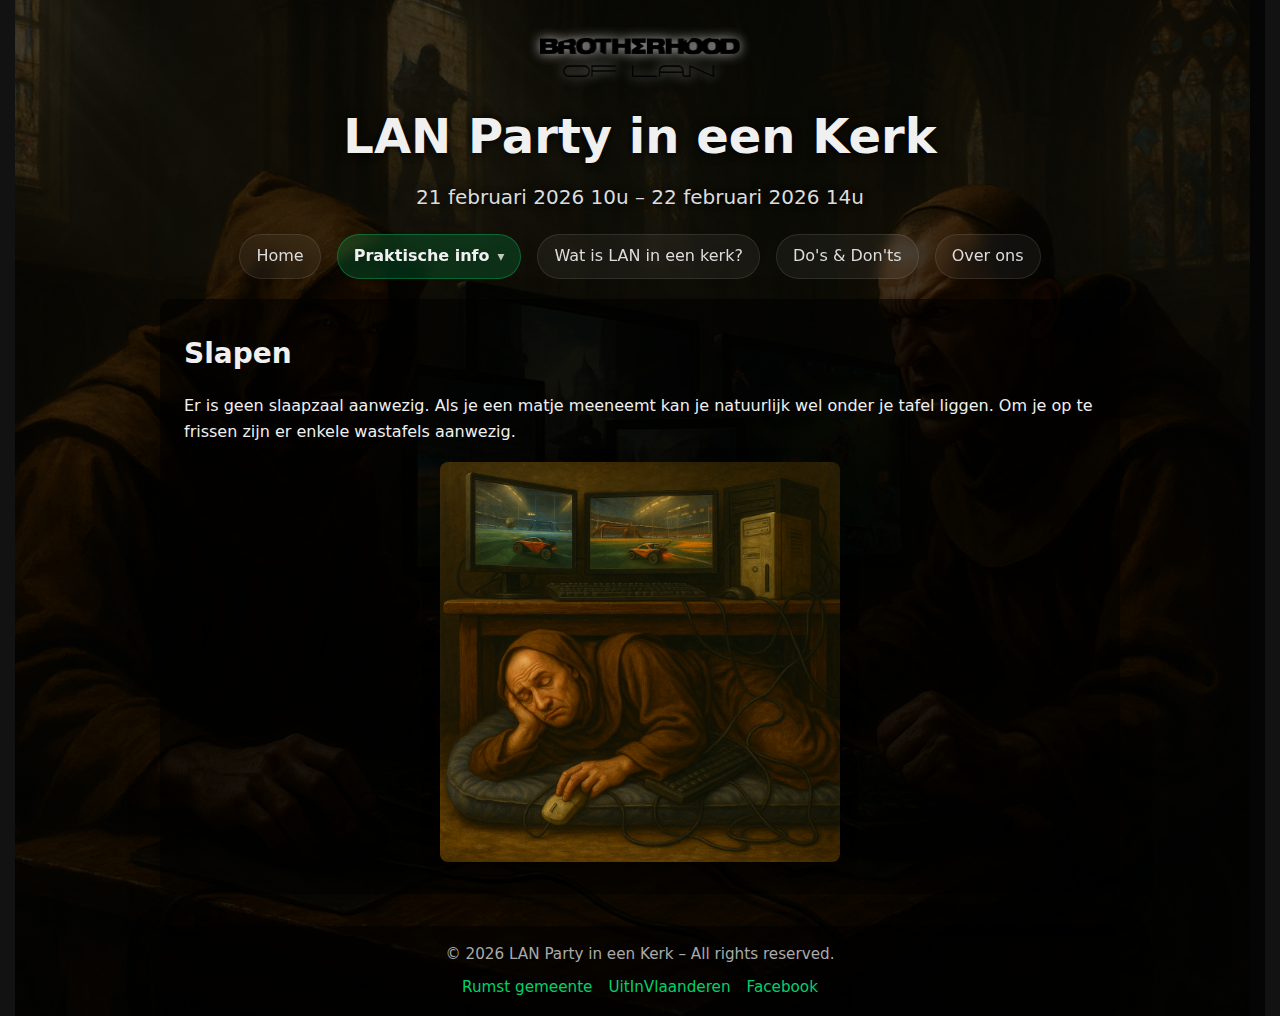
<file: slapen.html>
<!DOCTYPE html>
<html lang="nl">
<head>
  <meta charset="UTF-8" />
  <meta name="viewport" content="width=device-width, initial-scale=1" />
  <link rel="icon" href="img/favicon-32x32.png" type="image/x-icon" />
  <link rel="stylesheet" href="style.css" />
  <link rel="preload" href="img/main.png" as="image" />

  <title>Slapen – LAN Party in een Kerk</title>
  <meta name="description" content="Informatie over slapen en rustzones tijdens de LAN Party in een Kerk.">
</head>
<body>
  <header>
    <img src="img/logo.png" alt="LAN Party Logo" class="logo" loading="lazy" />
    <h1>LAN Party in een Kerk</h1>
    <p>21 februari 2026 10u – 22 februari 2026 14u</p>
<!-- Hamburger knop (zichtbaar op kleine schermen) -->
<button class="hamburger" aria-label="Menu openen" aria-expanded="false" aria-controls="main-nav">
  <span></span><span></span><span></span>
</button>

<nav id="main-nav" class="site-nav" aria-label="Hoofdmenu">
  <a href="index.html">Home</a>
  <details class="nav-dropdown">
    <summary aria-haspopup="menu">Praktische info</summary>
    <ul class="dropdown-list" role="menu">
      <li><a href="Bereikbaarheid.html">Bereikbaarheid</a></li>
      <li><a href="meenemen.html">Wat neem ik mee?</a></li>
      <li><a href="slapen.html">Slapen</a></li>
      <li><a href="zitplan.html">Zitplan</a></li>
      <li><a href="catering.html">Catering</a></li>
    </ul>
  </details>
  <a href="Wat%20is%20LAN.html">Wat is LAN in een kerk?</a>
  <a href="do-and-donts.html">Do's &amp; Don'ts</a>
  <a href="Over%20ons.html">Over ons</a>
</nav>
<div class="menu-overlay" hidden></div>

  </header>

  <main>
    <section id="slapen">
      <h2>Slapen</h2>
      <p>Er is geen slaapzaal aanwezig. Als je een matje meeneemt kan je natuurlijk wel onder je tafel liggen. Om je op te frissen zijn er enkele wastafels aanwezig.</p>
      <img src="img/slapen.png" alt="Fietsparkeerplaats bij de kerk" class="responsive-img">
    </section>
  </main>

  <footer>
    &copy; 2026 LAN Party in een Kerk – All rights reserved.
    <p>
      <a href="https://www.rumst.be/activiteiten/detail/1278/lan-party-in-een-kerk" target="_blank" rel="noopener noreferrer">Rumst gemeente</a>
      <a href="https://www.uitinvlaanderen.be/agenda/e/lan-party-in-een-kerk/9b074acc-d87d-4f96-b7ed-d733fab4bbb0" target="_blank" rel="noopener noreferrer">UitInVlaanderen</a>
      <a href="https://www.facebook.com/sharer/sharer.php?u=https://www.uitinvlaanderen.be/agenda/e/lan-party-in-een-kerk/9b074acc-d87d-4f96-b7ed-d733fab4bbb0" target="_blank" rel="noopener noreferrer">Facebook</a>
    </p>
  </footer>

  <script src="menu.js"></script>
  <script src="spa.js"></script>

</body>
</html>
</file>
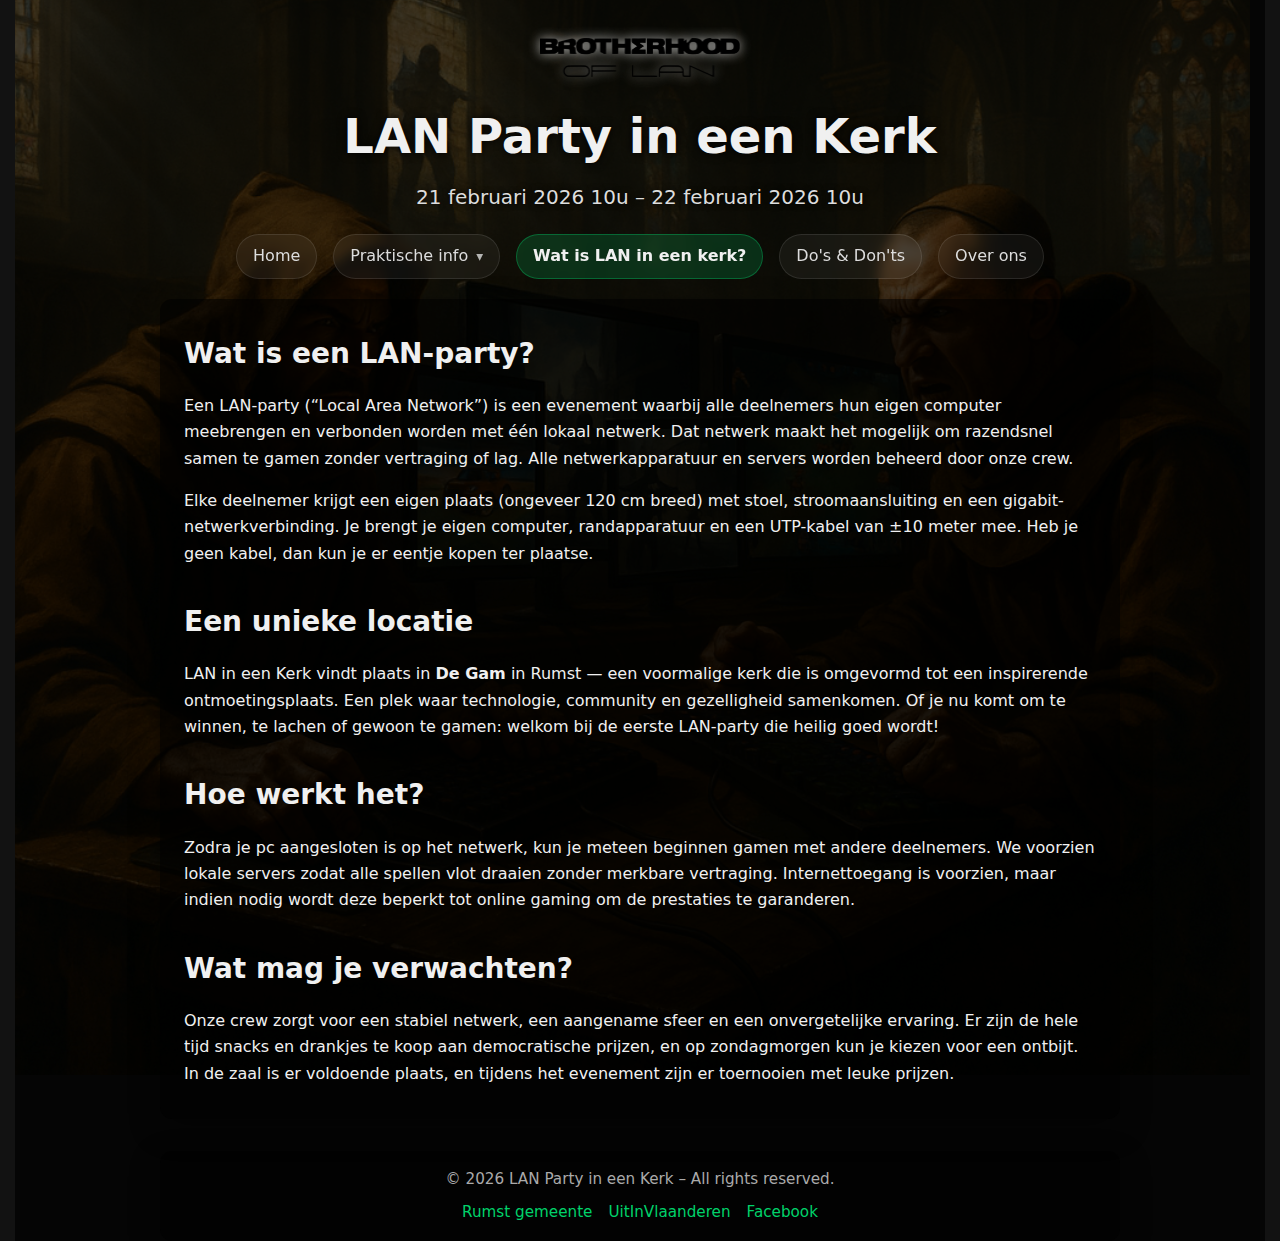
<file: Wat is LAN.html>
<!DOCTYPE html>
<html lang="nl">
<head>
  <meta charset="UTF-8" />
  <meta name="viewport" content="width=device-width, initial-scale=1" />
  <link rel="icon" href="img/favicon-32x32.png" type="image/x-icon" />
  <link rel="stylesheet" href="style.css" />
  <link rel="preload" href="img/main.png" as="image" />

  <title>Wat is LAN in een Kerk?</title>
  <meta name="description" content="Wat is LAN in een Kerk? Ontdek wat een LAN-party is, hoe het werkt, en wat je mag verwachten van dit unieke evenement in Rumst.">
</head>
<body>
  <header>
    <img src="img/logo.png" alt="LAN Party Logo" class="logo" loading="lazy" />
    <h1>LAN Party in een Kerk</h1>
    <p>21 februari 2026 10u – 22 februari 2026 10u</p>

<!-- Hamburger knop (zichtbaar op kleine schermen) -->
<button class="hamburger" aria-label="Menu openen" aria-expanded="false" aria-controls="main-nav">
  <span></span><span></span><span></span>
</button>

<nav id="main-nav" class="site-nav" aria-label="Hoofdmenu">
  <a href="index.html">Home</a>
  <details class="nav-dropdown">
    <summary aria-haspopup="menu">Praktische info</summary>
    <ul class="dropdown-list" role="menu">
      <li><a href="Bereikbaarheid.html">Bereikbaarheid</a></li>
      <li><a href="meenemen.html">Wat neem ik mee?</a></li>
      <li><a href="slapen.html">Slapen</a></li>
      <li><a href="zitplan.html">Zitplan</a></li>
      <li><a href="catering.html">Catering</a></li>
    </ul>
  </details>
  <a href="Wat%20is%20LAN.html">Wat is LAN in een kerk?</a>
  <a href="do-and-donts.html">Do's &amp; Don'ts</a>
  <a href="Over%20ons.html">Over ons</a>
</nav>
<div class="menu-overlay" hidden></div>

  </header>

  <main>
    <section>
      <h2>Wat is een LAN-party?</h2>
      <p>Een LAN-party (“Local Area Network”) is een evenement waarbij alle deelnemers hun eigen computer meebrengen en verbonden worden met één lokaal netwerk. Dat netwerk maakt het mogelijk om razendsnel samen te gamen zonder vertraging of lag. Alle netwerkapparatuur en servers worden beheerd door onze crew.</p>
      <p>Elke deelnemer krijgt een eigen plaats (ongeveer 120 cm breed) met stoel, stroomaansluiting en een gigabit-netwerkverbinding. Je brengt je eigen computer, randapparatuur en een UTP-kabel van ±10 meter mee. Heb je geen kabel, dan kun je er eentje kopen ter plaatse.</p>
    </section>
    
    <section>
      <h2>Een unieke locatie</h2>
      <p>LAN in een Kerk vindt plaats in <strong>De Gam</strong> in Rumst — een voormalige kerk die is omgevormd tot een inspirerende ontmoetingsplaats. Een plek waar technologie, community en gezelligheid samenkomen. Of je nu komt om te winnen, te lachen of gewoon te gamen: welkom bij de eerste LAN-party die heilig goed wordt!</p>
    </section>

    <section>
      <h2>Hoe werkt het?</h2>
      <p>Zodra je pc aangesloten is op het netwerk, kun je meteen beginnen gamen met andere deelnemers. We voorzien lokale servers zodat alle spellen vlot draaien zonder merkbare vertraging. Internettoegang is voorzien, maar indien nodig wordt deze beperkt tot online gaming om de prestaties te garanderen.</p>
    </section>

    <section>
      <h2>Wat mag je verwachten?</h2>
      <p>Onze crew zorgt voor een stabiel netwerk, een aangename sfeer en een onvergetelijke ervaring. Er zijn de hele tijd snacks en drankjes te koop aan democratische prijzen, en op zondagmorgen kun je kiezen voor een ontbijt. In de zaal is er voldoende plaats, en tijdens het evenement zijn er toernooien met leuke prijzen.</p>
    </section>

 
  </main>

  <footer>
    &copy; 2026 LAN Party in een Kerk – All rights reserved.
    <p>
      <a href="https://www.rumst.be/activiteiten/detail/1278/lan-party-in-een-kerk" target="_blank" rel="noopener noreferrer">Rumst gemeente</a>
      <a href="https://www.uitinvlaanderen.be/agenda/e/lan-party-in-een-kerk/9b074acc-d87d-4f96-b7ed-d733fab4bbb0" target="_blank" rel="noopener noreferrer">UitInVlaanderen</a>
      <a href="https://www.facebook.com/sharer/sharer.php?u=https://www.uitinvlaanderen.be/agenda/e/lan-party-in-een-kerk/9b074acc-d87d-4f96-b7ed-d733fab4bbb0" target="_blank" rel="noopener noreferrer">Facebook</a>
    </p>
  </footer>

  <script src="menu.js"></script>
  <script src="spa.js"></script>

</body>
</html>
</file>
<file: style.css>
/* =========================================
   LAN in een Kerk – Basisthema (mobiel-first)
========================================= */

/* -------------------- */
/* Design tokens        */
/* -------------------- */
:root {
  color-scheme: dark;

  --radius: 12px;
  --shadow: 0 10px 30px rgba(0,0,0,.35);

  --brand: #00d26a;
  --brand-600: #00a957;

  --text: #f0f0f0;
  --text-dim: #dddddd;

  --bg: #0b0b0b;
  --panel: rgba(0, 0, 0, 0.6);
  --panel-2: rgba(255, 255, 255, 0.06);

  --focus: #44ff9a;
  --focus-outline: 3px solid var(--focus);
}

@supports (color: color-mix(in oklab, white, black)) {
  :root {
    --focus: color-mix(in oklab, var(--brand), white 30%);
    --focus-outline: 3px solid var(--focus);
  }
}

/* -------------------- */
/* Basis / reset        */
/* -------------------- */
* { box-sizing: border-box; }

html, body { height: 100%; margin: 0; }

html {
  scroll-behavior: smooth;
  scrollbar-gutter: stable both-edges;
}

:target { scroll-margin-top: 10svh; }

body {
  font-family: system-ui, -apple-system, Segoe UI, Roboto, Arial, sans-serif;
  color: var(--text);
  background: linear-gradient(rgba(0,0,0,.75), rgba(0,0,0,.75)),
              url('img/main.png') center/cover no-repeat fixed;
  display: flex;
  flex-direction: column;
  line-height: 1.65;
  text-rendering: optimizeLegibility;
}

@media (max-width: 600px) {
  body { background-attachment: scroll; }
}

.container { width: min(100%, 960px); margin-inline: auto; }

.visually-hidden {
  position: absolute !important;
  width: 1px; height: 1px; padding: 0; margin: -1px;
  overflow: hidden; clip: rect(0 0 0 0);
  white-space: nowrap; border: 0;
}

/* Mini-SPA fade */
body.is-transitioning main { opacity: .15; }
main { transition: opacity .2s ease; }

/* -------------------- */
/* Header               */
/* -------------------- */
header {
  padding: clamp(1rem, 3vw, 3rem) 1rem 0;
  text-align: center;
}
.logo {
  width: min(55vw, 200px);
  height: auto;
  filter: drop-shadow(0 0 6px rgba(255,255,255,.7));
  margin-bottom: .75rem;
}
h1 {
  font-size: clamp(1.6rem, 4vw + .5rem, 3rem);
  margin: 0 0 .3rem;
  text-shadow: 0 0 10px #000;
}
header p {
  font-size: clamp(1rem, 1.5vw + .5rem, 1.25rem);
  color: var(--text-dim);
  margin: 0 0 1.25rem;
  text-shadow: 0 0 6px #000;
}

/* -------------------- */
/* Navigatie (subtiel)  */
/* -------------------- */
.site-nav {
  margin-top: .75rem;
  display: flex;
  justify-content: center;
  flex-wrap: wrap;
  gap: clamp(.5rem, 2.5vw, 1rem);
}

/* Standaardknoppen */
.site-nav a,
.site-nav .nav-dropdown > summary {
  display: inline-block;
  padding: .5rem 1rem;
  border-radius: 999px;
  background: rgba(255,255,255,.05);
  color: var(--text-dim);
  text-decoration: none;
  border: 1px solid rgba(255,255,255,.1);
  font-weight: 500;
  transition: background .25s ease, color .25s ease, transform .06s ease;
  cursor: pointer;
}

@supports (backdrop-filter: blur(6px)) {
  .site-nav a,
  .site-nav .nav-dropdown > summary {
    backdrop-filter: blur(6px);
  }
}

@media (hover: hover) {
  .site-nav a:hover,
  .site-nav .nav-dropdown > summary:hover {
    background: rgba(255,255,255,.12);
    color: var(--text);
    transform: translateY(-1px);
  }
}

.site-nav a:focus-visible,
.site-nav .nav-dropdown > summary:focus-visible {
  outline: 2px solid var(--focus);
  outline-offset: 3px;
}

/* Actieve link */
.site-nav a[aria-current="page"],
.site-nav .dropdown-list a[aria-current="page"],
.site-nav .nav-dropdown.is-active > summary {
  background: rgba(0,210,106,0.18);
  border-color: rgba(0,210,106,0.35);
  color: var(--text);
  font-weight: 600;
}

/* Dropdown */
.nav-dropdown { position: relative; display: inline-block; }
.nav-dropdown > summary::-webkit-details-marker { display: none; }
.nav-dropdown > summary::after {
  content: "▾";
  margin-left: .5rem;
  font-size: .85em;
  opacity: .8;
}

.dropdown-list {
  position: absolute;
  left: 0; right: 0;
  top: calc(100% + .5rem);
  margin: 0; padding: .75rem;
  list-style: none;
  background: color-mix(in oklab, var(--bg) 75%, white 0%);
  border: 1px solid rgba(255,255,255,.12);
  border-radius: var(--radius);
  box-shadow: var(--shadow);
  min-width: 220px;
  z-index: 50;
  opacity: 0;
  transform: translateY(-6px);
  pointer-events: none;
  transition: opacity .18s ease, transform .18s ease;
}

.nav-dropdown[open] > .dropdown-list {
  opacity: 1;
  transform: translateY(0);
  pointer-events: auto;
}

.dropdown-list a {
  display: block;
  padding: .65rem .85rem;
  border-radius: 8px;
  color: var(--text);
  text-decoration: none;
  margin-block: .25rem;
  border: 1px solid transparent;
  transition: background .2s ease, border-color .2s ease;
}

@media (hover: hover) {
  .dropdown-list a:hover {
    background: rgba(255,255,255,.08);
    border-color: rgba(255,255,255,.12);
  }
}

@media (max-width: 640px) {
  .nav-dropdown,
  .nav-dropdown > summary {
    width: auto;         /* ❌ niet meer 100% */
    text-align: center;
  }
  .dropdown-list {
    min-width: unset;
    left: 0;
    right: auto;
  }
}

/* -------------------- */
/* Main / content       */
/* -------------------- */
main {
  flex: 1;
  width: min(100%, 960px);
  margin: 20px auto clamp(1rem, 3vw, 2rem);
  padding-block: 0; /* geen boven/onder padding */
  padding-inline: clamp(1rem, 2vw, 1.5rem);
  background: var(--panel);
  border-radius: var(--radius);
  box-shadow: var(--shadow);
  transition: opacity .2s ease;
}

section { margin-block: clamp(1rem, 3vw, 2rem); }

h2 {
  font-size: clamp(1.25rem, 1.2vw + 1rem, 1.75rem);
  margin: 0 0 .75rem;
}

ul { padding-left: 1.2rem; margin: .25rem 0 0; }

/* -------------------- */
/* Afbeeldingen         */
/* -------------------- */
.responsive-img {
  width: clamp(200px, 40vw, 400px);
  height: auto;
  border-radius: 8px;
  box-shadow: 0 4px 16px rgba(0,0,0,.4);
  margin-top: 1rem;
  display: block;
  margin-inline: auto;
}

/* Tekst + afbeelding naast elkaar (index, responsive) */
.section-with-image {
  display: grid;
  grid-template-columns: 1fr auto;
  gap: 1.5rem;
  align-items: center;
  justify-content: center;
}
.section-with-image > div {
  display: flex;
  flex-direction: column;
  justify-content: center;
}
.section-with-image img {
  width: clamp(120px, 30vw, 240px);
  height: auto;
  border-radius: 8px;
  box-shadow: 0 4px 16px rgba(0,0,0,.35);
  align-self: center;
}
@media (max-width: 700px) {
  .section-with-image {
    grid-template-columns: 1fr;
    text-align: center;
  }
  .section-with-image img {
    order: -1;
    margin-inline: auto;
  }
  .section-with-image ul {
    text-align: left;
    margin: 0 auto;
    display: inline-block;
  }
}

/* -------------------- */
/* CTA                  */
/* -------------------- */
.cta-wrap {
  text-align: center;
  margin-top: clamp(2rem, 5vw, 3rem);
}
.cta-button {
  display: inline-block;
  background: var(--brand);
  color: #000;
  padding: clamp(.8rem, 2vw, 1rem) clamp(1rem, 3vw, 2rem);
  font-size: clamp(1rem, 1.2vw + .85rem, 1.2rem);
  font-weight: 700;
  border: none;
  border-radius: 10px;
  text-decoration: none;
  transition: transform .06s ease, background .25s ease;
  will-change: transform;
}
@media (hover: hover) {
  .cta-button:hover { background: var(--brand-600); transform: translateY(-1px); }
}
.cta-button:active { transform: translateY(0); }
.cta-button:focus-visible {
  outline: var(--focus-outline);
  outline-offset: 3px;
}

/* -------------------- */
/* Zitplan (gallery)    */
/* -------------------- */
.zitplan-gallery {
  display: grid;
  grid-template-columns: repeat(auto-fit, minmax(280px, 1fr));
  gap: 1rem;
  margin-top: 1rem;
}
.zitplan-gallery img {
  width: 100%;
  border-radius: 8px;
  box-shadow: 0 4px 16px rgba(0,0,0,.4);
  cursor: zoom-in;
  transition: transform .2s ease;
}
@media (hover: hover) {
  .zitplan-gallery a:hover img { transform: scale(1.02); }
}
@media (max-width: 700px) {
  .hide-mobile { display: none; }
}

/* -------------------- */
/* Lightbox (CSS-only)  */
/* -------------------- */
.lightbox {
  position: fixed;
  inset: 0;
  display: flex;
  align-items: center;
  justify-content: center;
  padding: 2rem;
  background: rgba(0,0,0,0);
  opacity: 0;
  visibility: hidden;
  pointer-events: none;
  z-index: 999;
  transition: opacity .45s ease, background .45s ease, visibility 0s linear .45s;
  will-change: opacity, background;
  contain: layout paint size;
}
.lightbox:target,
.lightbox.is-open {
  background: rgba(0,0,0,.88);
  opacity: 1;
  visibility: visible;
  pointer-events: auto;
  transition: opacity .45s ease, background .45s ease, visibility 0s;
}
.lightbox img {
  max-width: 95%;
  max-height: 90%;
  border-radius: 10px;
  box-shadow: 0 0 25px rgba(0,0,0,.6);
  transform: scale(.92) translateY(8px);
  opacity: 0;
  transition: transform .45s cubic-bezier(.22,.61,.36,1), opacity .45s ease;
  will-change: transform, opacity;
}
.lightbox:target img,
.lightbox.is-open img {
  transform: scale(1) translateY(0);
  opacity: 1;
}
.lightbox-bg {
  position: absolute; inset: 0;
  cursor: zoom-out;
}
.lightbox .close {
  position: absolute;
  top: 1rem; right: 1.5rem;
  font-size: 2.5rem;
  color: #fff;
  text-decoration: none;
  transition: transform .2s ease, color .2s ease;
}
@media (hover: hover) {
  .lightbox .close:hover { transform: scale(1.06); color: var(--brand); }
}
body.no-scroll { overflow: hidden; }

/* -------------------- */
/* Formulieren          */
/* -------------------- */
#inschrijven h2 { text-align: center; }

.inschrijfformulier {
  background: var(--panel-2);
  padding: clamp(1rem, 2.5vw, 2rem);
  border-radius: var(--radius);
  width: min(100%, 700px);
  margin: 1.25rem auto 0;
  display: grid;
  gap: 1rem;
}

.inschrijfformulier label {
  font-weight: 700;
  margin-bottom: .3rem;
}

.inschrijfformulier input[type="text"],
.inschrijfformulier input[type="email"] {
  padding: .85rem;
  border: 1px solid rgba(255,255,255,.15);
  border-radius: 8px;
  background: #1f1f1f;
  color: var(--text);
  width: 100%;
}

.inschrijfformulier input:focus-visible {
  outline: var(--focus-outline);
  outline-offset: 3px;
}

.checkbox-group {
  display: grid;
  grid-template-columns: 1fr;
  gap: .3rem;
  margin-left: .25rem;
}
.radio-group {
  display: grid;
  grid-auto-flow: row;
  gap: .3rem;
}

.inschrijfformulier button {
  background: var(--brand);
  color: #000;
  padding: 1rem;
  font-size: 1rem;
  font-weight: 800;
  border: none;
  border-radius: 10px;
  cursor: pointer;
  transition: background .25s ease;
}
@media (hover: hover) {
  .inschrijfformulier button:hover { background: var(--brand-600); }
}
.inschrijfformulier button:focus-visible {
  outline: var(--focus-outline);
  outline-offset: 3px;
}

/* -------------------- */
/* Footer               */
/* -------------------- */
footer {
  background: var(--panel);
  text-align: center;
  padding: 1rem;
  font-size: .95rem;
  color: #aaa;
  border-radius: var(--radius);
  width: min(100%, 960px);
  margin: 0 auto 1rem;
  box-shadow: var(--shadow);
}
footer p {
  margin: .5rem 0 0;
  display: flex;
  justify-content: center;
  flex-wrap: wrap;
  gap: .75rem 1rem;
}
footer a { color: var(--brand); text-decoration: none; }
@media (hover: hover) {
  footer a:hover { text-decoration: underline; }
}
footer a:focus-visible {
  outline: 2px dashed var(--brand);
  outline-offset: 3px;
}

/* -------------------- */
/* Responsive tweaks     */
/* -------------------- */
@media (min-width: 768px) {
  .checkbox-group {
    grid-template-columns: repeat(2, 1fr);
  }
  .radio-group {
    grid-auto-flow: column;
    align-items: center;
    justify-content: start;
    gap: 1rem;
  }
}
@media (min-width: 1024px) {
  .cta-button { font-size: 1.2rem; }
}

/* =============================== */
/* Media layout: tekst + afbeelding */
/* =============================== */

.media {
  display: grid;
  grid-template-columns: 3fr 1fr; /* 75% tekst | 25% afbeelding */
  gap: 1.5rem;
  align-items: center;
  justify-content: center;
}

/* Afbeelding rechts (standaard) */
.media .media-text { grid-column: 1; }
.media .media-img  { grid-column: 2; }

/* Variant: afbeelding links */
.media--left {
  grid-template-columns: 1fr 3fr; /* 25% afbeelding | 75% tekst */
}
.media--left .media-img  { grid-column: 1; }
.media--left .media-text { grid-column: 2; }

/* Afbeeldingstijl */
.media .media-img {
  width: 100%;
  height: auto;
  border-radius: 8px;
  box-shadow: 0 4px 16px rgba(0,0,0,.35);
  display: block;
  margin: 0 auto;
  max-width: none; /* afbeelding schaalt met kolom mee */
}

/* Mobiel: alles onder elkaar, centraal uitgelijnd */
@media (max-width: 700px) {
  .media {
    grid-template-columns: 1fr;
    text-align: center;
  }

  .media .media-text {
    text-align: left;
    margin: 0 auto;
    max-width: 60ch;
  }

  .media .media-img {
    grid-column: 1;
    width: clamp(160px, 60vw, 420px);
    margin: 0 auto;
  }
}
/* ====== Media modifiers (kolomverdelers) ====== */
/* Standaard .media = 75% tekst | 25% beeld (3fr 1fr) */

.media--40 {                      /* ±60% tekst | 40% beeld */
  grid-template-columns: 3fr 2fr;
}
.media--left.media--40 {          /* beeld links */
  grid-template-columns: 2fr 3fr;
}

/* Beeld iets kleiner maken zonder de 75/25-verdeling te veranderen */
.media--compact .media-img {
  max-width: clamp(120px, 22vw, 220px);
}

/* DO & DON'Ts: op kleine schermen beeld boven de tekst */
@media (max-width: 700px) {
  #dos .media .media-img,
  #donts .media .media-img {
    order: -1;
    margin-bottom: .5rem;
  }
}
/* DO & DON'Ts: mobiel => beeld boven tekst */
@media (max-width: 700px) {
  /* één kolom, ook voor .media--left */
  .media,
  .media--left {
    grid-template-columns: 1fr !important;
  }

  /* kolomtoewijzingen resetten */
  .media .media-img,
  .media .media-text {
    grid-column: auto !important;
  }

  /* beeld bovenaan */
  #dos .media .media-img,
  #donts .media .media-img {
    order: -1;
    margin-bottom: .5rem;
  }

  /* nette breedtes */
  #dos .media .media-img,
  #donts .media .media-img {
    width: 100%;
    max-width: clamp(140px, 60vw, 420px);
    margin-left: auto;
    margin-right: auto;
  }

  /* tekst goed leesbaar in het midden */
  #dos .media .media-text,
  #donts .media .media-text {
    max-width: 60ch;
    margin: 0 auto;
    text-align: left;
  }
}
/* ================================================= */
/* Media met bredere afbeelding (≈60% tekst / 40% beeld) */
/* ================================================= */
.media--wideimg {
  grid-template-columns: 3fr 2fr; /* tekst | beeld */
}

.media--left.media--wideimg {
  grid-template-columns: 2fr 3fr; /* beeld | tekst */
}


/* ========================================= */
/* Hamburger menu (mobiel) */
/* ========================================= */

.hamburger {
  display: none;
  flex-direction: column;
  justify-content: space-between;
  width: 28px;
  height: 22px;
  background: none;
  border: none;
  cursor: pointer;
  padding: 0;
  z-index: 1001; /* boven nav */
}

.hamburger span {
  display: block;
  height: 3px;
  background: var(--text);
  border-radius: 2px;
  transition: transform 0.3s ease, opacity 0.3s ease;
}

/* Actieve toestand (kruisje) */
.hamburger.is-active span:nth-child(1) {
  transform: translateY(9px) rotate(45deg);
}
.hamburger.is-active span:nth-child(2) {
  opacity: 0;
}
.hamburger.is-active span:nth-child(3) {
  transform: translateY(-9px) rotate(-45deg);
}

/* Mobiel layout */
@media (max-width: 768px) {
  .hamburger { display: flex; margin-left: auto; }

  .site-nav {
    position: fixed;
    top: 0;
    right: -100%;
    width: 70%;
    max-width: 300px;
    height: 100vh;
    background: rgba(0,0,0,0.95);
    backdrop-filter: blur(8px);
    flex-direction: column;
    align-items: flex-start;
    padding: 4rem 1.5rem;
    gap: 1rem;
    transition: right 0.35s ease;
    z-index: 1000;
  }

  .site-nav.is-open {
    right: 0;
  }

  .site-nav a,
  .nav-dropdown > summary {
    width: 100%;
    text-align: left;
    font-size: 1.1rem;
  }

  .nav-dropdown[open] > .dropdown-list {
    position: static;
    box-shadow: none;
    background: none;
    border: none;
    padding-left: 1rem;
  }

  body.menu-open {
    overflow: hidden;
  }
}
/* Overlay voor off-canvas menu */
.menu-overlay {
  position: fixed;
  inset: 0;
  background: rgba(0,0,0,.4);
  backdrop-filter: blur(2px);
  cursor: pointer;
  z-index: 1100;        /* onder nav, boven pagina */
}

/* Zorg dat het nav-paneel boven de overlay staat */
@media (max-width: 768px) {
  .hamburger { z-index: 1201; }

  .site-nav {
    position: fixed;
    top: 0;
    right: -100%;
    width: 70%;
    max-width: 320px;
    height: 100vh;
    background: rgba(0,0,0,0.95);
    backdrop-filter: blur(8px);
    display: flex;
    flex-direction: column;
    align-items: flex-start;
    padding: 4rem 1.5rem;
    gap: 1rem;
    transition: right .35s ease;
    z-index: 1200;     /* boven overlay */
    pointer-events: auto;
  }
  .site-nav.is-open { right: 0; }

  .site-nav a,
  .nav-dropdown > summary {
    width: 100%;
    text-align: left;
    font-size: 1.1rem;
    position: relative;
    z-index: 1201;     /* veilig boven eventuele pseudo’s */
  }

  body.menu-open { overflow: hidden; }
}
</file>
